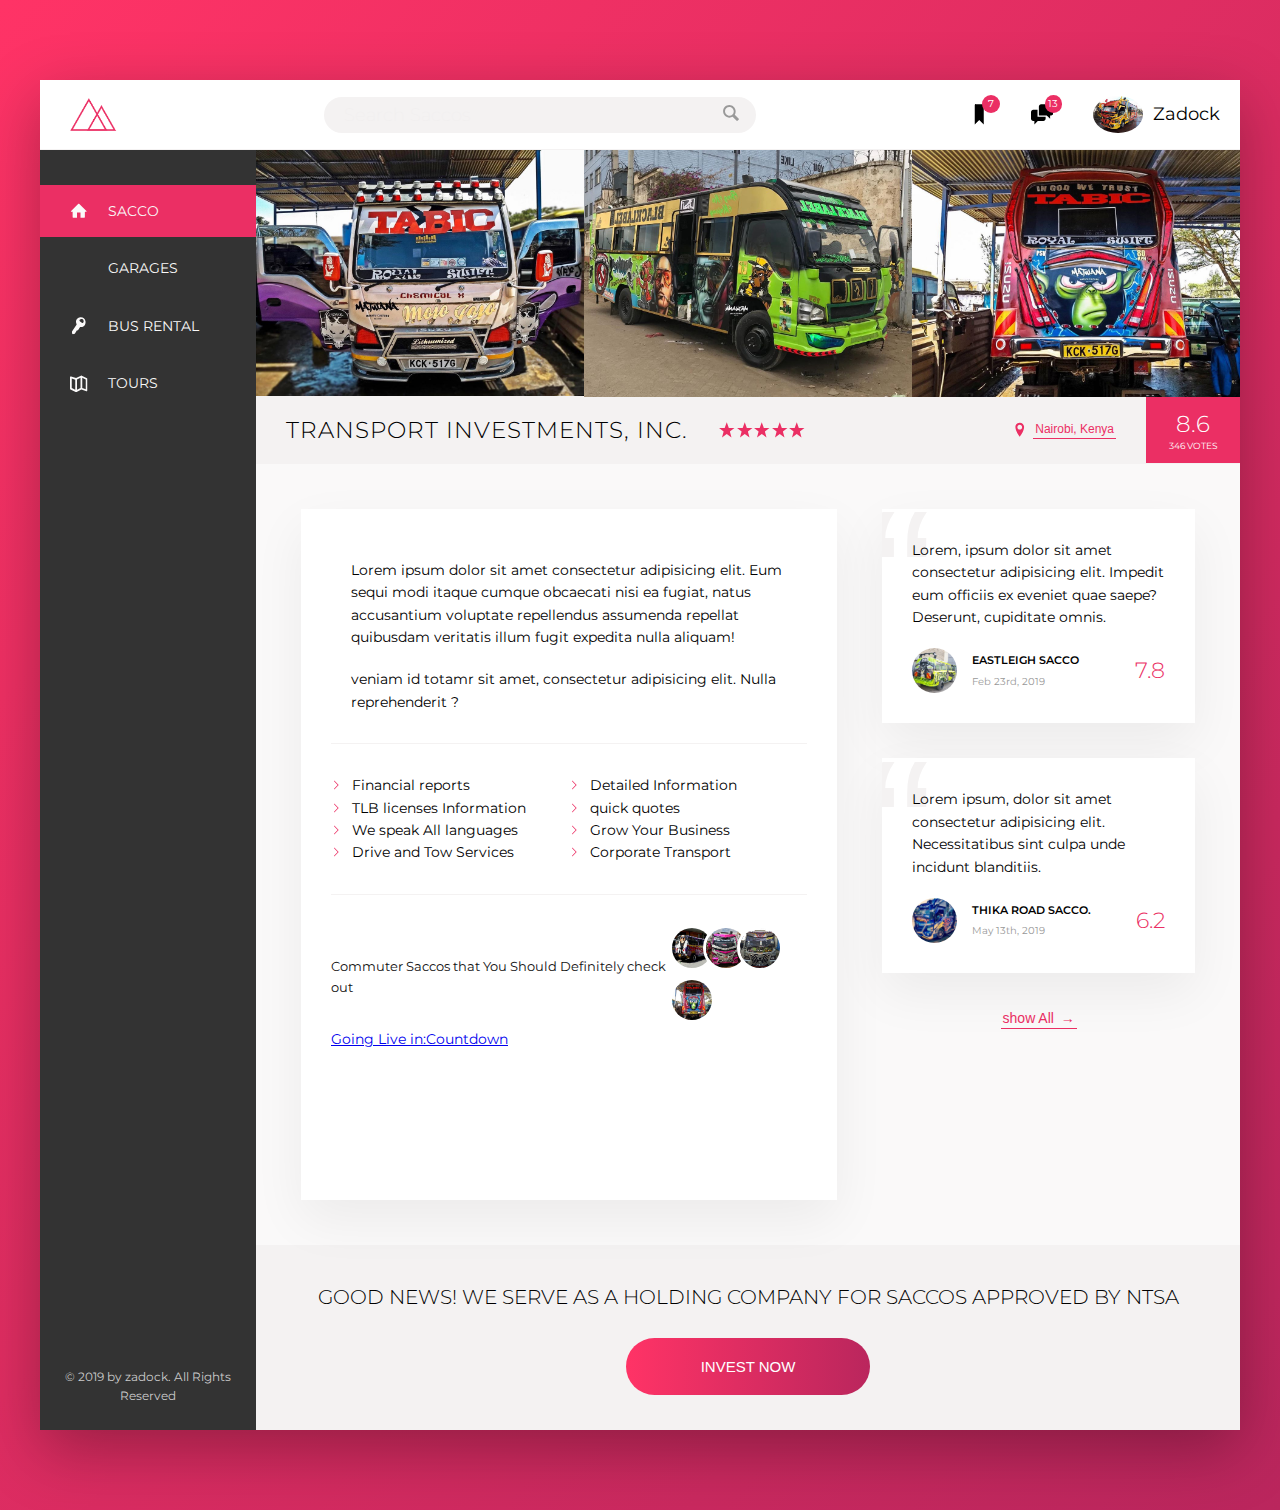
<file: index.html>
<!DOCTYPE html>
<html lang="en">

<head>
  <meta charset="UTF-8">
  <meta name="viewport" content="width=device-width, initial-scale=1.0">

  <link href="https://fonts.googleapis.com/css?family=Open+Sans:300,400,600" rel="stylesheet">
  <link rel="stylesheet" href="css/style.css">
  <link rel="shortcut icon" type="image/png" href="img/favicon.png">
  <link href="https://fonts.googleapis.com/css?family=Montserrat&display=swap" rel="stylesheet">

  <title>Nairobi Saccos</title>
</head>

<body>
  <div class="container">

    <header class="header">
      <img src="img/logo.png" alt="logo" class="logo">

      <form action="#" class="search">
        <input type="text" class="search__input" placeholder="Search Saccos">
        <button class="search__button">
          <svg class="search__icon">
            <use xlink:href="img/sprite.svg#icon-magnifying-glass"></use>
          </svg>
        </button>
      </form>


      <nav class="user-nav">
        <div class="user-nav__icon-box">
          <svg class="user-nav__icon">
            <use xlink:href="img/sprite.svg#icon-bookmark"></use>
          </svg>
          <span class="user-nav__notification">7</span>
        </div>
        <div class="user-nav__icon-box">
          <svg class="user-nav__icon">
            <use xlink:href="img/sprite.svg#icon-chat"></use>
          </svg>
          <span class="user-nav__notification">13</span>
        </div>
        <div class="user-nav__user">
          <img src="img/user.jpg" alt="User photo" class="user-nav__user-photo">
          <span class="user-nav__user-name">Zadock</span>
        </div>
      </nav>

    </header>

    <div class="content">

      <nav class="sidebar">
        <ul class="side-nav">
          <li class="side-nav__item side-nav__item--active">
            <a href="#" class="side-nav__link">
              <svg class="side-nav__icon">
                <use xlink:href="img/sprite.svg#icon-home"></use>
              </svg>
              <span>Sacco</span>
            </a>
          </li>
          <li class="side-nav__item">
            <a href="#" class="side-nav__link">
              <svg class="side-nav__icon">
                <use xlink:href="img/sprite.svg#icon-wrench"></use>
              </svg>
              <span>Garages</span>
            </a>
          </li>
          <li class="side-nav__item">
            <a href="#" class="side-nav__link">
              <svg class="side-nav__icon">
                <use xlink:href="img/sprite.svg#icon-key"></use>
              </svg>
              <span>Bus Rental</span>
            </a>
          </li>
          <li class="side-nav__item">
            <a href="#" class="side-nav__link">
              <svg class="side-nav__icon">
                <use xlink:href="img/sprite.svg#icon-map"></use>
              </svg>
              <span>Tours</span>
            </a>
          </li>
        </ul>


        <div class="legal">
          &copy; 2019 by zadock. All Rights Reserved
        </div>
      </nav>

      <main class="matatu-view">


        <div class="gallery">
          <figure>
            <img class="gallery__photo" src="img/matatu-1.jpg" alt="photo of matatu 1">
          </figure>
          <figure>
            <img class="gallery__photo" src="img/matatu-2.jpg" alt="photo of matatu 1">
          </figure>
          <figure>
            <img class="gallery__photo" src="img/matatu-3.jpg" alt="photo of matatu 1">
          </figure>
        </div>

        <div class="overview">
          <h1 class="overview__heading">
            Transport Investments, Inc.
          </h1>

          <div class="overview__stars">
            <svg class="overview__icon-star">
              <use xlink:href="img/sprite.svg#icon-star"></use>
            </svg>
            <svg class="overview__icon-star">
              <use xlink:href="img/sprite.svg#icon-star"></use>
            </svg>
            <svg class="overview__icon-star">
              <use xlink:href="img/sprite.svg#icon-star"></use>
            </svg>
            <svg class="overview__icon-star">
              <use xlink:href="img/sprite.svg#icon-star"></use>
            </svg>
            <svg class="overview__icon-star">
              <use xlink:href="img/sprite.svg#icon-star"></use>
            </svg>
          </div>

          <div class="overview__location">
            <svg class="overview__icon-location">
              <use xlink:href="img/sprite.svg#icon-location-pin"></use>
            </svg>
            <button class="btn-inline">Nairobi, Kenya</button>
          </div>

          <div class="overview__rating">
            <div class="overview__rating-average">8.6</div>
            <div class="overview__rating-count">346 Votes</div>
          </div>
        </div>

        <div class="detail">

          <div class="description">
            <p class="paragraph">
              Lorem ipsum dolor sit amet consectetur adipisicing elit. Eum sequi modi itaque cumque obcaecati nisi ea
              fugiat, natus accusantium voluptate repellendus assumenda repellat quibusdam veritatis illum fugit
              expedita nulla aliquam!
            </p>
            <p class="paragraph">
              veniam id totamr sit amet, consectetur adipisicing elit. Nulla reprehenderit ?
            </p>
            <ul class="list">
              <li class="list__item">
                Financial reports
              </li>
              <li class="list__item">
                Detailed Information 
              </li>
              <li class="list__item">
                TLB licenses Information
              </li>
              <li class="list__item">
                 quick quotes 
                </li>
              <li class="list__item">
                 We speak All languages
                </li>
              <li class="list__item">
                Grow Your Business 
              </li>
              <li class="list__item">
                Drive and Tow Services
              </li>
              <li class="list__item">
                Corporate Transport</li>

            </ul>
            <div class="recommend">

              <p class="recommend__count">
                Commuter Saccos that You Should Definitely check out
              </p>

              <p class="recommend_friends">
                <img src="img/user-3.jpg" alt="Friend 1" class="recommend__photo">
                <img src="img/user-4.jpg" alt="Friend 2" class="recommend__photo">
                <img src="img/user-5.jpg" alt="Friend 3" class="recommend__photo">
                <img src="img/user-6.jpg" alt="Friend 4" class="recommend__photo">
              </p>

            </div>


            <div data-type="countdown" data-id="1798505" class="tickcounter"
                style="width: 100%; position: relative; padding-bottom: 25%"><a
                    href="//www.tickcounter.com/countdown/1798505/going-live-in" title="Going Live in:">Going Live in:</a><a
                    href="//www.tickcounter.com/" title="Countdown">Countdown</a></div>
            <script>(function (d, s, id) { var js, pjs = d.getElementsByTagName(s)[0]; if (d.getElementById(id)) return; js = d.createElement(s); js.id = id; js.src = "//www.tickcounter.com/static/js/loader.js"; pjs.parentNode.insertBefore(js, pjs); }(document, "script", "tickcounter-sdk"));</script>


          </div>

          <div class="user-reviews">
            <figure class="review">
              <blockquote class="review__text">
                Lorem, ipsum dolor sit amet consectetur adipisicing elit. Impedit eum officiis ex eveniet quae saepe?
                Deserunt, cupiditate omnis.
              </blockquote>
              <figcaption class="review__user">
                <img src="img/user-1.jpg" alt="user 1" class="review__photo">
                <div class="review__user-box">
                  <p class="review__user-name">Eastleigh Sacco</p>
                  <p class="review__user-date">Feb 23rd, 2019</p>
                </div>
                <div class="review__rating">7.8</div>
              </figcaption>
            </figure>

            <figure class="review">
              <blockquote class="review__text">
                Lorem ipsum, dolor sit amet consectetur adipisicing elit. Necessitatibus sint culpa unde incidunt
                blanditiis.
              </blockquote>
              <figcaption class="review__user">
                <img src="img/user-2.jpg" alt="user 1" class="review__photo">
                <div class="review__user-box">
                  <p class="review__user-name">Thika Road Sacco.</p>
                  <p class="review__user-date">May 13th, 2019</p>
                </div>
                <div class="review__rating">
                  6.2
                </div>
              </figcaption>
            </figure>

            <button class="btn-inline">
              show All <span>&rarr;</span>
            </button>
          </div>



        </div>
        <div class="cta">
          <h2 class="cta__book-now">
            Good News! We Serve as a holding company for saccos approved by NTSA
          </h2>
          <button class="btn">
            <span class="btn__visible">Invest now</span>
            <span class="btn__invisible">for future acquisitions</span>

          </button>
        </div>
      </main>

    </div>
  </div>

</body>

</html>
</file>
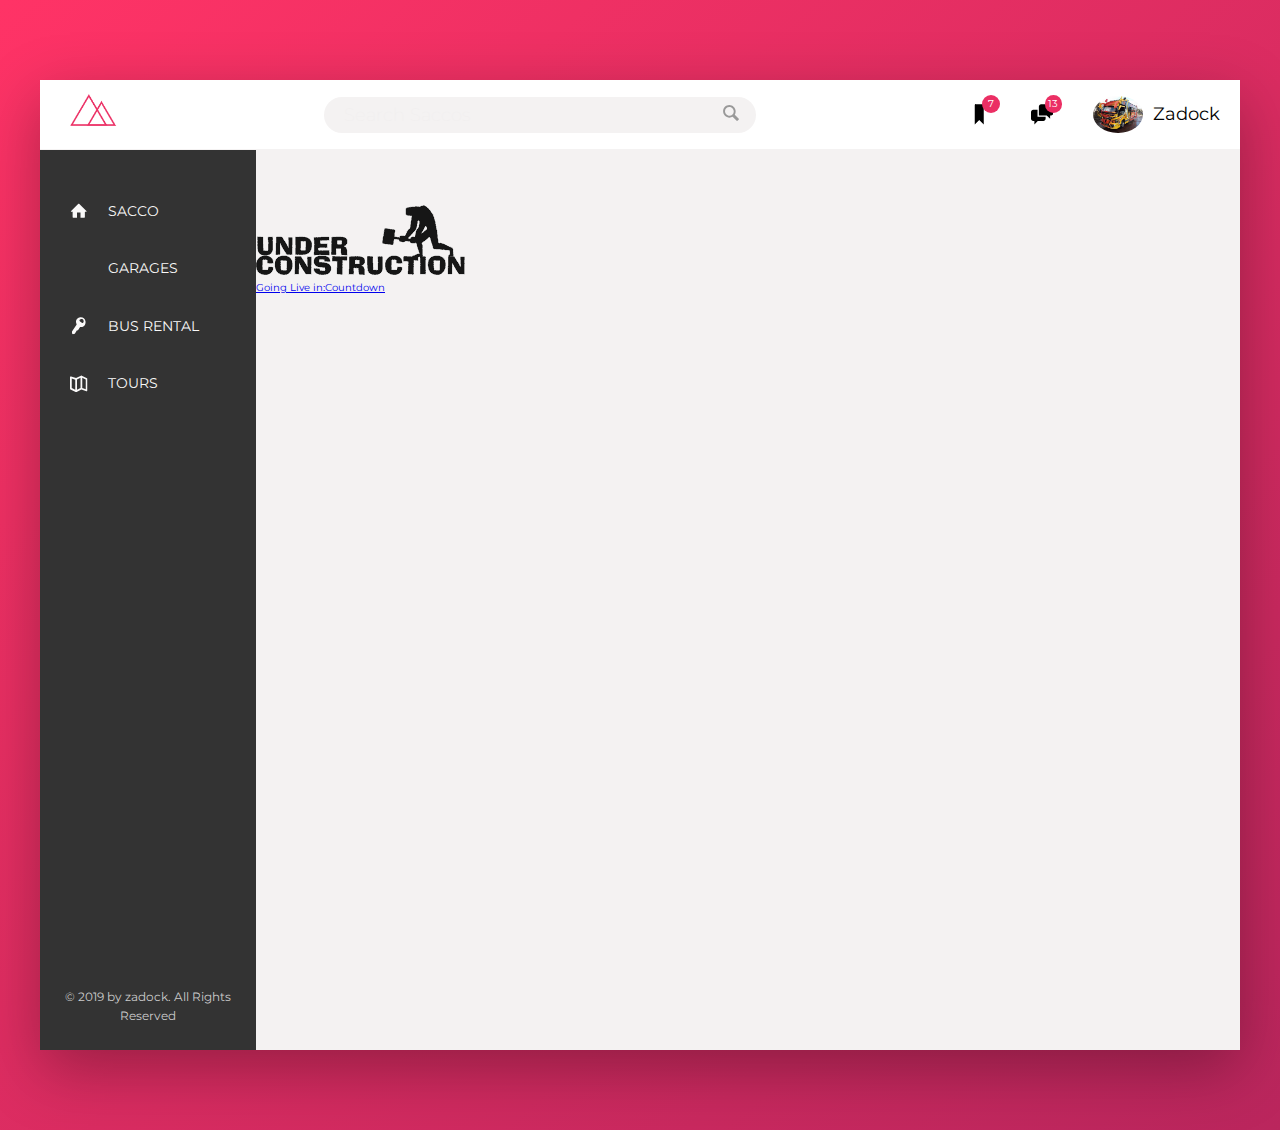
<file: bus_rental.html>
<!DOCTYPE html>
<html lang="en">

<head>
    <meta charset="UTF-8">
    <meta name="viewport" content="width=device-width, initial-scale=1.0">

    <link href="https://fonts.googleapis.com/css?family=Open+Sans:300,400,600" rel="stylesheet">
    <link rel="stylesheet" href="css/style.css">
    <link rel="shortcut icon" type="image/png" href="img/favicon.png">
    <link href="https://fonts.googleapis.com/css?family=Montserrat&display=swap" rel="stylesheet">

    <title>Nairobi Saccos</title>
</head>

<body>
    <div class="container">

        <header class="header">
            <a href="index.html">
                <img src="img/logo.png" alt="logo" class="logo">
            </a>

            <form action="#" class="search">
                <input type="text" class="search__input" placeholder="Search Saccos">
                <button class="search__button">
                    <svg class="search__icon">
                        <use xlink:href="img/sprite.svg#icon-magnifying-glass"></use>
                    </svg>
                </button>
            </form>


            <nav class="user-nav">
                <div class="user-nav__icon-box">
                    <svg class="user-nav__icon">
                        <use xlink:href="img/sprite.svg#icon-bookmark"></use>
                    </svg>
                    <span class="user-nav__notification">7</span>
                </div>
                <div class="user-nav__icon-box">
                    <svg class="user-nav__icon">
                        <use xlink:href="img/sprite.svg#icon-chat"></use>
                    </svg>
                    <span class="user-nav__notification">13</span>
                </div>
                <div class="user-nav__user">
                    <img src="img/user.jpg" alt="User photo" class="user-nav__user-photo">
                    <span class="user-nav__user-name">Zadock</span>
                </div>
            </nav>

        </header>

        <div class="content">

            <nav class="sidebar">
                <ul class="side-nav">
                    <li class="side-nav__item">
                        <a href="index.html" class="side-nav__link">
                            <svg class="side-nav__icon">
                                <use xlink:href="img/sprite.svg#icon-home"></use>
                            </svg>
                            <span>Sacco</span>
                        </a>
                    </li>
                    <li class="side-nav__item">
                        <a href="garages.html" class="side-nav__link">
                            <svg class="side-nav__icon">
                                <use xlink:href="img/sprite.svg#icon-wrench"></use>
                            </svg>
                            <span>Garages</span>
                        </a>
                    </li>
                    <li class="side-nav__item">
                        <a href="bus_rental.html" class="side-nav__link side-nav__item--active">
                            <svg class="side-nav__icon">
                                <use xlink:href="img/sprite.svg#icon-key"></use>
                            </svg>
                            <span>Bus Rental</span>
                        </a>
                    </li>
                    <li class="side-nav__item">
                        <a href="tours.html" class="side-nav__link">
                            <svg class="side-nav__icon">
                                <use xlink:href="img/sprite.svg#icon-map"></use>
                            </svg>
                            <span>Tours</span>
                        </a>
                    </li>
                </ul>


                <div class="legal">
                    &copy; 2019 by zadock. All Rights Reserved
                </div>
            </nav>

            <main class="matatu-view" style="height:100vh;">
                 <img src="img/under-construction.gif" class='gifs' alt="">
                 <div data-type="countdown" data-id="1798505" class="tickcounter"
                     style="width: 100%; position: relative; padding-bottom: 25%"><a
                         href="//www.tickcounter.com/countdown/1798505/going-live-in" title="Going Live in:">Going Live
                         in:</a><a href="//www.tickcounter.com/" title="Countdown">Countdown</a></div>
                 <script>
                     (function (d, s, id) {
                         var js, pjs = d.getElementsByTagName(s)[0];
                         if (d.getElementById(id)) return;
                         js = d.createElement(s);
                         js.id = id;
                         js.src = "//www.tickcounter.com/static/js/loader.js";
                         pjs.parentNode.insertBefore(js, pjs);
                     }(document, "script", "tickcounter-sdk"));
                 </script>
                </div>
            </main>

        </div>
    </div>

</body>

</html>
</file>
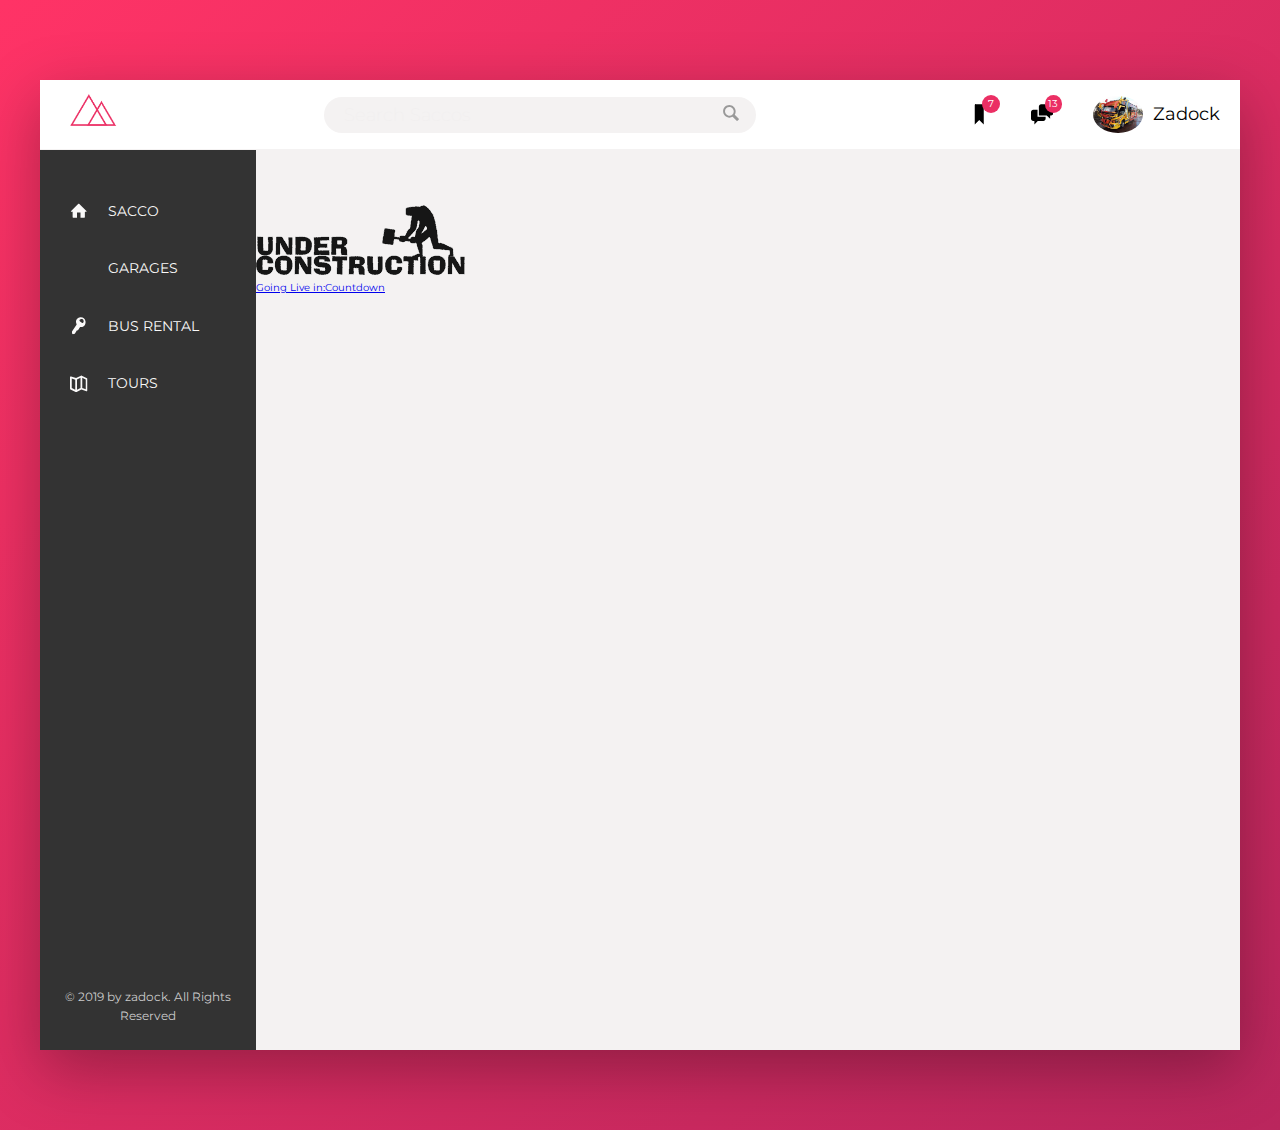
<file: garages.html>
<!DOCTYPE html>
<html lang="en">

<head>
    <meta charset="UTF-8">
    <meta name="viewport" content="width=device-width, initial-scale=1.0">

    <link href="https://fonts.googleapis.com/css?family=Open+Sans:300,400,600" rel="stylesheet">
    <link rel="stylesheet" href="css/style.css">
    <link rel="shortcut icon" type="image/png" href="img/favicon.png">
    <link href="https://fonts.googleapis.com/css?family=Montserrat&display=swap" rel="stylesheet">

    <title>Nairobi Saccos</title>
</head>

<body>
    <div class="container">

        <header class="header">
            <a href="index.html">
                <img src="img/logo.png" alt="logo" class="logo">
            </a>

            <form action="#" class="search">
                <input type="text" class="search__input" placeholder="Search Saccos">
                <button class="search__button">
                    <svg class="search__icon">
                        <use xlink:href="img/sprite.svg#icon-magnifying-glass"></use>
                    </svg>
                </button>
            </form>


            <nav class="user-nav">
                <div class="user-nav__icon-box">
                    <svg class="user-nav__icon">
                        <use xlink:href="img/sprite.svg#icon-bookmark"></use>
                    </svg>
                    <span class="user-nav__notification">7</span>
                </div>
                <div class="user-nav__icon-box">
                    <svg class="user-nav__icon">
                        <use xlink:href="img/sprite.svg#icon-chat"></use>
                    </svg>
                    <span class="user-nav__notification">13</span>
                </div>
                <div class="user-nav__user">
                    <img src="img/user.jpg" alt="User photo" class="user-nav__user-photo">
                    <span class="user-nav__user-name">Zadock</span>
                </div>
            </nav>

        </header>

        <div class="content">

            <nav class="sidebar">
                <ul class="side-nav">
                    <li class="side-nav__item">
                        <a href="index.html" class="side-nav__link">
                            <svg class="side-nav__icon">
                                <use xlink:href="img/sprite.svg#icon-home"></use>
                            </svg>
                            <span>Sacco</span>
                        </a>
                    </li>
                    <li class="side-nav__item">
                        <a href="garages.html" class="side-nav__link">
                            <svg class="side-nav__icon">
                                <use xlink:href="img/sprite.svg#icon-wrench"></use>
                            </svg>
                            <span>Garages</span>
                        </a>
                    </li>
                    <li class="side-nav__item">
                        <a href="bus_rental.html" class="side-nav__link side-nav__item--active">
                            <svg class="side-nav__icon">
                                <use xlink:href="img/sprite.svg#icon-key"></use>
                            </svg>
                            <span>Bus Rental</span>
                        </a>
                    </li>
                    <li class="side-nav__item">
                        <a href="tours.html" class="side-nav__link">
                            <svg class="side-nav__icon">
                                <use xlink:href="img/sprite.svg#icon-map"></use>
                            </svg>
                            <span>Tours</span>
                        </a>
                    </li>
                </ul>


                <div class="legal">
                    &copy; 2019 by zadock. All Rights Reserved
                </div>
            </nav>

            <main class="matatu-view" style="height:100vh;">

                <img src="img/under-construction.gif" class='gifs' alt="">

                <div data-type="countdown" data-id="1798505" class="tickcounter"
                    style="width: 100%; position: relative; padding-bottom: 25%"><a
                        href="//www.tickcounter.com/countdown/1798505/going-live-in" title="Going Live in:">Going Live
                        in:</a><a href="//www.tickcounter.com/" title="Countdown">Countdown</a></div>
                <script>
                    (function (d, s, id) {
                        var js, pjs = d.getElementsByTagName(s)[0];
                        if (d.getElementById(id)) return;
                        js = d.createElement(s);
                        js.id = id;
                        js.src = "//www.tickcounter.com/static/js/loader.js";
                        pjs.parentNode.insertBefore(js, pjs);
                    }(document, "script", "tickcounter-sdk"));
                </script>
        </div>
        </main>

    </div>
    </div>

</body>

</html>
</file>
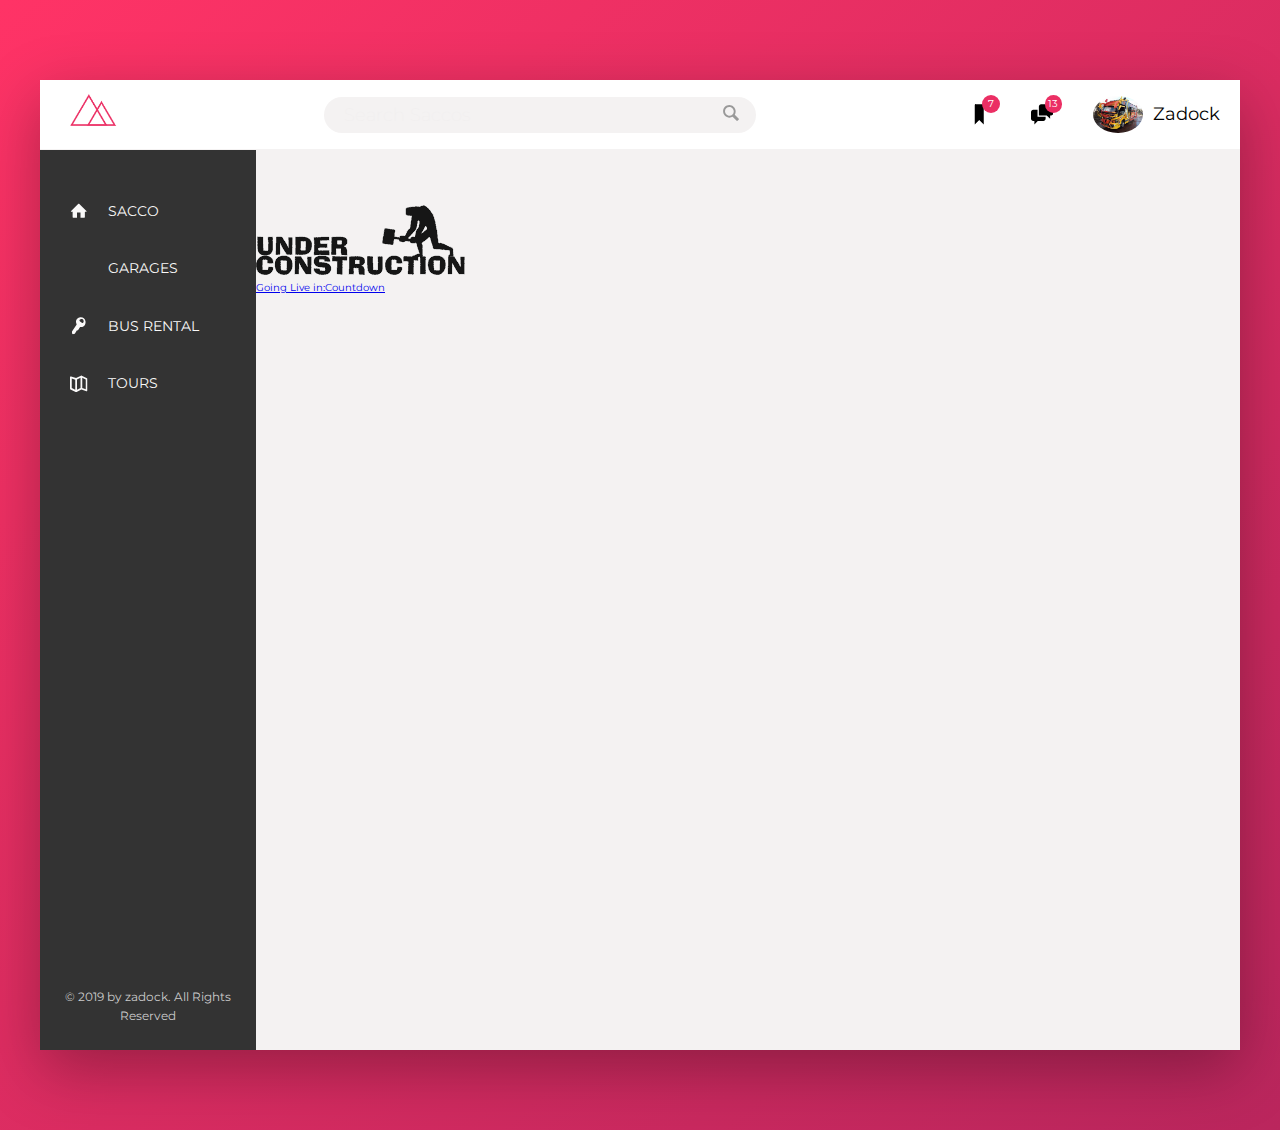
<file: tours.html>
<!DOCTYPE html>
<html lang="en">

<head>
    <meta charset="UTF-8">
    <meta name="viewport" content="width=device-width, initial-scale=1.0">

    <link href="https://fonts.googleapis.com/css?family=Open+Sans:300,400,600" rel="stylesheet">
    <link rel="stylesheet" href="css/style.css">
    <link rel="shortcut icon" type="image/png" href="img/favicon.png">
    <link href="https://fonts.googleapis.com/css?family=Montserrat&display=swap" rel="stylesheet">

    <title>Nairobi Saccos</title>
</head>

<body>
    <div class="container">

        <header class="header">
            <a href="index.html">
                <img src="img/logo.png" alt="logo" class="logo">
            </a>

            <form action="#" class="search">
                <input type="text" class="search__input" placeholder="Search Saccos">
                <button class="search__button">
                    <svg class="search__icon">
                        <use xlink:href="img/sprite.svg#icon-magnifying-glass"></use>
                    </svg>
                </button>
            </form>


            <nav class="user-nav">
                <div class="user-nav__icon-box">
                    <svg class="user-nav__icon">
                        <use xlink:href="img/sprite.svg#icon-bookmark"></use>
                    </svg>
                    <span class="user-nav__notification">7</span>
                </div>
                <div class="user-nav__icon-box">
                    <svg class="user-nav__icon">
                        <use xlink:href="img/sprite.svg#icon-chat"></use>
                    </svg>
                    <span class="user-nav__notification">13</span>
                </div>
                <div class="user-nav__user">
                    <img src="img/user.jpg" alt="User photo" class="user-nav__user-photo">
                    <span class="user-nav__user-name">Zadock</span>
                </div>
            </nav>

        </header>

        <div class="content">

            <nav class="sidebar">
                <ul class="side-nav">
                    <li class="side-nav__item">
                        <a href="#index.html" class="side-nav__link">
                            <svg class="side-nav__icon">
                                <use xlink:href="img/sprite.svg#icon-home"></use>
                            </svg>
                            <span>Sacco</span>
                        </a>
                    </li>
                    <li class="side-nav__item">
                        <a href="garages.html" class="side-nav__link">
                            <svg class="side-nav__icon">
                                <use xlink:href="img/sprite.svg#icon-wrench"></use>
                            </svg>
                            <span>Garages</span>
                        </a>
                    </li>
                    <li class="side-nav__item">
                        <a href="bus_rental.html" class="side-nav__link side-nav__item--active">
                            <svg class="side-nav__icon">
                                <use xlink:href="img/sprite.svg#icon-key"></use>
                            </svg>
                            <span>Bus Rental</span>
                        </a>
                    </li>
                    <li class="side-nav__item">
                        <a href="tours.html" class="side-nav__link">
                            <svg class="side-nav__icon">
                                <use xlink:href="img/sprite.svg#icon-map"></use>
                            </svg>
                            <span>Tours</span>
                        </a>
                    </li>
                </ul>


                <div class="legal">
                    &copy; 2019 by zadock. All Rights Reserved
                </div>
            </nav>

            <main class="matatu-view" style="height:100vh;">
                 <img src="img/under-construction.gif" class='gifs' alt="">
                <div data-type="countdown" data-id="1798505" class="tickcounter"
                    style="width: 100%; position: relative; padding-bottom: 25%"><a
                        href="//www.tickcounter.com/countdown/1798505/going-live-in" title="Going Live in:">Going Live
                        in:</a><a href="//www.tickcounter.com/" title="Countdown">Countdown</a></div>
                <script>
                    (function (d, s, id) {
                        var js, pjs = d.getElementsByTagName(s)[0];
                        if (d.getElementById(id)) return;
                        js = d.createElement(s);
                        js.id = id;
                        js.src = "//www.tickcounter.com/static/js/loader.js";
                        pjs.parentNode.insertBefore(js, pjs);
                    }(document, "script", "tickcounter-sdk"));
                </script>
        </div>
        </main>

    </div>
    </div>

</body>

</html>
</file>
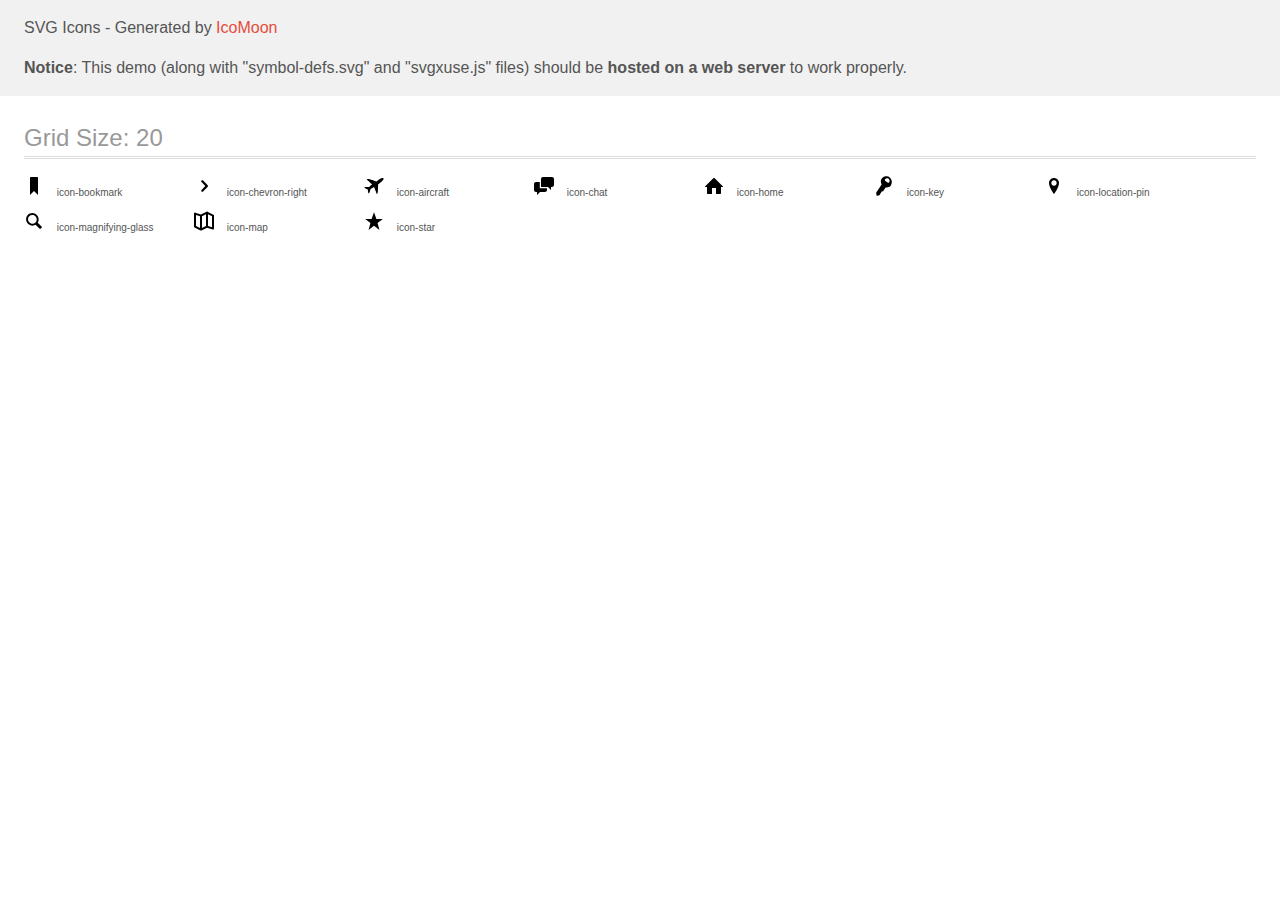
<file: img/icomoon/demo-external-svg.html>
<!doctype html>
<html>
<head>
    <title>IcoMoon - SVG Icons</title>
    <meta charset="utf-8">
    <meta name="viewport" content="width=device-width, initial-scale=1">
    <link rel="stylesheet" href="demo-files/demo.css">
    <link rel="stylesheet" href="style.css">
</head>
<body>
<header class="bgc1 clearfix">
<div class="mhl">
    <p>SVG Icons - Generated by <a href="https://icomoon.io/app">IcoMoon</a></p><p><strong>Notice</strong>: This demo (along with "symbol-defs.svg" and "svgxuse.js" files) should be <b>hosted on a web server</b> to work properly.</p>
</div>
</header>
    <div class="clearfix mhl ptl">
        <h1 class="mvm mtn fgc1">Grid Size: 20</h1>
        <div class="glyph fs1">
            <div class="clearfix pbs">
                <svg class="icon icon-bookmark"><use xlink:href="symbol-defs.svg#icon-bookmark"></use></svg><span class="name"> icon-bookmark</span>
            </div>
        </div>
        <div class="glyph fs1">
            <div class="clearfix pbs">
                <svg class="icon icon-chevron-right"><use xlink:href="symbol-defs.svg#icon-chevron-right"></use></svg><span class="name"> icon-chevron-right</span>
            </div>
        </div>
        <div class="glyph fs1">
            <div class="clearfix pbs">
                <svg class="icon icon-aircraft"><use xlink:href="symbol-defs.svg#icon-aircraft"></use></svg><span class="name"> icon-aircraft</span>
            </div>
        </div>
        <div class="glyph fs1">
            <div class="clearfix pbs">
                <svg class="icon icon-chat"><use xlink:href="symbol-defs.svg#icon-chat"></use></svg><span class="name"> icon-chat</span>
            </div>
        </div>
        <div class="glyph fs1">
            <div class="clearfix pbs">
                <svg class="icon icon-home"><use xlink:href="symbol-defs.svg#icon-home"></use></svg><span class="name"> icon-home</span>
            </div>
        </div>
        <div class="glyph fs1">
            <div class="clearfix pbs">
                <svg class="icon icon-key"><use xlink:href="symbol-defs.svg#icon-key"></use></svg><span class="name"> icon-key</span>
            </div>
        </div>
        <div class="glyph fs1">
            <div class="clearfix pbs">
                <svg class="icon icon-location-pin"><use xlink:href="symbol-defs.svg#icon-location-pin"></use></svg><span class="name"> icon-location-pin</span>
            </div>
        </div>
        <div class="glyph fs1">
            <div class="clearfix pbs">
                <svg class="icon icon-magnifying-glass"><use xlink:href="symbol-defs.svg#icon-magnifying-glass"></use></svg><span class="name"> icon-magnifying-glass</span>
            </div>
        </div>
        <div class="glyph fs1">
            <div class="clearfix pbs">
                <svg class="icon icon-map"><use xlink:href="symbol-defs.svg#icon-map"></use></svg><span class="name"> icon-map</span>
            </div>
        </div>
        <div class="glyph fs1">
            <div class="clearfix pbs">
                <svg class="icon icon-star"><use xlink:href="symbol-defs.svg#icon-star"></use></svg><span class="name"> icon-star</span>
            </div>
        </div>
  </div>
<script defer src="svgxuse.js"></script>
</body>
</html>
</file>
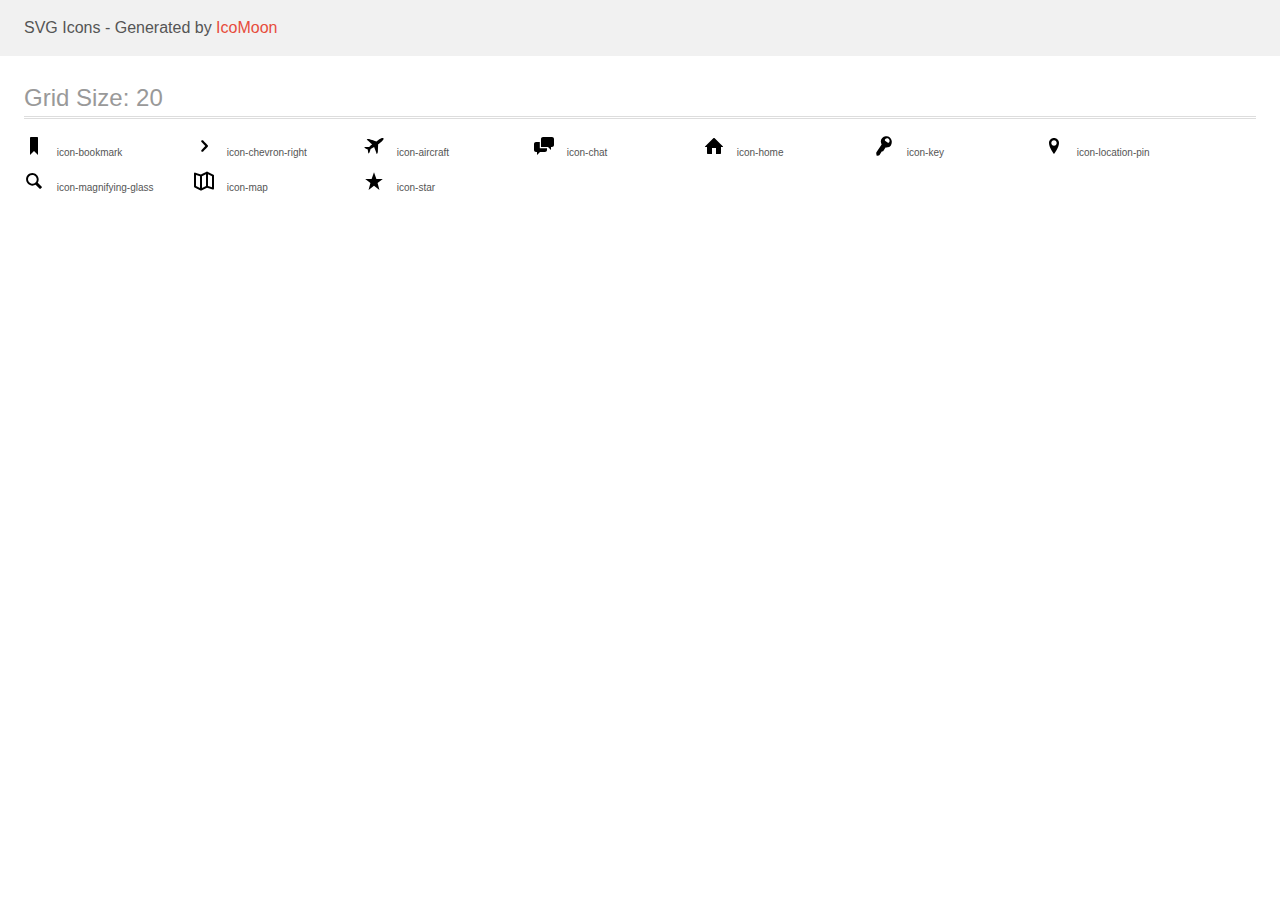
<file: img/icomoon/demo.html>
<!doctype html>
<html>
<head>
    <title>IcoMoon - SVG Icons</title>
    <meta charset="utf-8">
    <meta name="viewport" content="width=device-width, initial-scale=1">
    <link rel="stylesheet" href="demo-files/demo.css">
    <link rel="stylesheet" href="style.css">
</head>
<body>
<svg aria-hidden="true" style="position: absolute; width: 0; height: 0; overflow: hidden;" version="1.1" xmlns="http://www.w3.org/2000/svg" xmlns:xlink="http://www.w3.org/1999/xlink">
<defs>
<symbol id="icon-bookmark" viewBox="0 0 20 20">
<title>bookmark</title>
<path d="M14 2v17l-4-4-4 4v-17c0-0.553 0.585-1.020 1-1h6c0.689-0.020 1 0.447 1 1z"></path>
</symbol>
<symbol id="icon-chevron-right" viewBox="0 0 20 20">
<title>chevron-right</title>
<path d="M9.163 4.516c0.418 0.408 4.502 4.695 4.502 4.695 0.223 0.219 0.335 0.504 0.335 0.789s-0.112 0.57-0.335 0.787c0 0-4.084 4.289-4.502 4.695-0.418 0.408-1.17 0.436-1.615 0-0.446-0.434-0.481-1.041 0-1.574l3.747-3.908-3.747-3.908c-0.481-0.533-0.446-1.141 0-1.576s1.197-0.409 1.615 0z"></path>
</symbol>
<symbol id="icon-aircraft" viewBox="0 0 20 20">
<title>aircraft</title>
<path d="M12.496 17.414c-0.394-1.096-1.805-4.775-2.39-6.297-1.103 0.737-2.334 1.435-3.512 1.928-0.366 1.28-1.094 3.709-1.446 4.033-0.604 0.557-0.832 0.485-0.925-0.279s-0.485-3.236-0.485-3.236-2.162-1.219-2.84-1.568-0.667-0.591 0.057-0.974c0.422-0.223 2.927-0.085 4.242 0.005 0.861-0.951 1.931-1.882 2.993-2.679-1.215-1.076-4.15-3.675-5.034-4.424-0.776-0.658 0.079-0.797 0.079-0.797 0.39-0.070 1.222-0.132 1.628-0.009 2.524 0.763 6.442 2.068 7.363 2.376 0.353-0.249 0.737-0.52 1.162-0.821 4.702-3.33 5.887-2.593 6.111-2.27s0.503 1.701-4.199 5.032c-0.425 0.301-0.808 0.573-1.16 0.823-0.029 0.98-0.157 5.151-0.311 7.811-0.025 0.428-0.367 1.198-0.565 1.544-0.001 0-0.423 0.765-0.768-0.198z"></path>
</symbol>
<symbol id="icon-chat" viewBox="0 0 20 20">
<title>chat</title>
<path d="M5.8 12.2v-6.2h-3.8c-1.1 0-2 0.9-2 2v6c0 1.1 0.9 2 2 2h1v3l3-3h5c1.1 0 2-0.9 2-2v-1.82c-0.064 0.014-0.132 0.021-0.2 0.021l-7-0.001zM18 1h-9c-1.1 0-2 0.9-2 2v8h7l3 3v-3h1c1.1 0 2-0.899 2-2v-6c0-1.1-0.9-2-2-2z"></path>
</symbol>
<symbol id="icon-home" viewBox="0 0 20 20">
<title>home</title>
<path d="M18.672 11h-1.672v6c0 0.445-0.194 1-1 1h-4v-6h-4v6h-4c-0.806 0-1-0.555-1-1v-6h-1.672c-0.598 0-0.47-0.324-0.060-0.748l8.024-8.032c0.195-0.202 0.451-0.302 0.708-0.312 0.257 0.010 0.513 0.109 0.708 0.312l8.023 8.031c0.411 0.425 0.539 0.749-0.059 0.749z"></path>
</symbol>
<symbol id="icon-key" viewBox="0 0 20 20">
<title>key</title>
<path d="M17.691 4.725c-0.503-2.977-3.22-4.967-6.069-4.441s-5.256 2.816-4.753 5.795c0.107 0.641 0.408 1.644 0.763 2.365l-5.175 7.723c-0.191 0.285-0.299 0.799-0.242 1.141l0.333 1.971c0.058 0.342 0.372 0.572 0.7 0.514l1.516-0.281c0.328-0.059 0.744-0.348 0.924-0.639l2.047-3.311 0.018-0.022 1.386-0.256 2.39-3.879c0.785 0.139 1.912 0.092 2.578-0.031 2.848-0.526 4.087-3.67 3.584-6.649zM15.166 6.252c-0.784 1.17-1.584 0.346-2.703-0.475-1.119-0.818-2.135-1.322-1.352-2.492s2.326-1.455 3.447-0.635c1.12 0.819 1.391 2.432 0.608 3.602z"></path>
</symbol>
<symbol id="icon-location-pin" viewBox="0 0 20 20">
<title>location-pin</title>
<path d="M10 2.009c-2.762 0-5 2.229-5 4.99 0 4.774 5 11 5 11s5-6.227 5-11c0-2.76-2.238-4.99-5-4.99zM10 9.76c-1.492 0-2.7-1.209-2.7-2.7s1.208-2.7 2.7-2.7c1.49 0 2.699 1.209 2.699 2.7s-1.209 2.7-2.699 2.7z"></path>
</symbol>
<symbol id="icon-magnifying-glass" viewBox="0 0 20 20">
<title>magnifying-glass</title>
<path d="M17.545 15.467l-3.779-3.779c0.57-0.935 0.898-2.035 0.898-3.21 0-3.417-2.961-6.377-6.378-6.377s-6.186 2.769-6.186 6.186c0 3.416 2.961 6.377 6.377 6.377 1.137 0 2.2-0.309 3.115-0.844l3.799 3.801c0.372 0.371 0.975 0.371 1.346 0l0.943-0.943c0.371-0.371 0.236-0.84-0.135-1.211zM4.004 8.287c0-2.366 1.917-4.283 4.282-4.283s4.474 2.107 4.474 4.474c0 2.365-1.918 4.283-4.283 4.283s-4.473-2.109-4.473-4.474z"></path>
</symbol>
<symbol id="icon-map" viewBox="0 0 20 20">
<title>map</title>
<path d="M19.447 3.718l-6-3c-0.281-0.141-0.613-0.141-0.895 0l-5.63 2.815-5.606-1.869c-0.306-0.102-0.64-0.051-0.901 0.138s-0.415 0.49-0.415 0.811v13.001c0 0.379 0.214 0.725 0.553 0.894l6 3c0.141 0.070 0.294 0.106 0.447 0.106s0.307-0.035 0.447-0.106l5.63-2.814 5.606 1.869c0.305 0.1 0.64 0.049 0.901-0.139s0.415-0.49 0.415-0.81v-13.002c0.001-0.379-0.213-0.725-0.552-0.894zM8 5.231l4-2v11.763l-4 2v-11.763zM2 4l4 1.333v11.661l-4-2v-10.994zM18 16.227l-4-1.334v-11.662l4 2v10.996z"></path>
</symbol>
<symbol id="icon-star" viewBox="0 0 20 20">
<title>star</title>
<path d="M10 1.3l2.388 6.722h6.412l-5.232 3.948 1.871 6.928-5.439-4.154-5.438 4.154 1.87-6.928-5.233-3.948h6.412l2.389-6.722z"></path>
</symbol>
</defs>
</svg>

<header class="bgc1 clearfix">
<div class="mhl">
    <p>SVG Icons - Generated by <a href="https://icomoon.io/app">IcoMoon</a></p>
</div>
</header>
    <div class="clearfix mhl ptl">
        <h1 class="mvm mtn fgc1">Grid Size: 20</h1>
        <div class="glyph fs1">
            <div class="clearfix pbs">
                <svg class="icon icon-bookmark"><use xlink:href="#icon-bookmark"></use></svg><span class="name"> icon-bookmark</span>
            </div>
        </div>
        <div class="glyph fs1">
            <div class="clearfix pbs">
                <svg class="icon icon-chevron-right"><use xlink:href="#icon-chevron-right"></use></svg><span class="name"> icon-chevron-right</span>
            </div>
        </div>
        <div class="glyph fs1">
            <div class="clearfix pbs">
                <svg class="icon icon-aircraft"><use xlink:href="#icon-aircraft"></use></svg><span class="name"> icon-aircraft</span>
            </div>
        </div>
        <div class="glyph fs1">
            <div class="clearfix pbs">
                <svg class="icon icon-chat"><use xlink:href="#icon-chat"></use></svg><span class="name"> icon-chat</span>
            </div>
        </div>
        <div class="glyph fs1">
            <div class="clearfix pbs">
                <svg class="icon icon-home"><use xlink:href="#icon-home"></use></svg><span class="name"> icon-home</span>
            </div>
        </div>
        <div class="glyph fs1">
            <div class="clearfix pbs">
                <svg class="icon icon-key"><use xlink:href="#icon-key"></use></svg><span class="name"> icon-key</span>
            </div>
        </div>
        <div class="glyph fs1">
            <div class="clearfix pbs">
                <svg class="icon icon-location-pin"><use xlink:href="#icon-location-pin"></use></svg><span class="name"> icon-location-pin</span>
            </div>
        </div>
        <div class="glyph fs1">
            <div class="clearfix pbs">
                <svg class="icon icon-magnifying-glass"><use xlink:href="#icon-magnifying-glass"></use></svg><span class="name"> icon-magnifying-glass</span>
            </div>
        </div>
        <div class="glyph fs1">
            <div class="clearfix pbs">
                <svg class="icon icon-map"><use xlink:href="#icon-map"></use></svg><span class="name"> icon-map</span>
            </div>
        </div>
        <div class="glyph fs1">
            <div class="clearfix pbs">
                <svg class="icon icon-star"><use xlink:href="#icon-star"></use></svg><span class="name"> icon-star</span>
            </div>
        </div>
  </div>
<script defer src="svgxuse.js"></script>
</body>
</html>
</file>
<file: css/style.css>
/*
COLORS

Primary: #eb2f64
Primary light: #FF3366
Primary dark: #BA265D

Grey light 1: #faf9f9
Grey light 2: #f4f2f2
Grey light 3: #f0eeee
Grey light 4: #ccc

Grey dark 1: #333
Grey dark 2: #777
Grey dark 3: #999

*/
:root {
  --color-primary: #eb2f64;
  --color-primary-light: #FF3366;
  --color-primary-dark: #BA265D;
  --color-grey-light-1: #faf9f9;
  --color-grey-light-2: #f4f2f2;
  --color-grey-light-3: #f0eeee;
  --color-grey-light-4: #ccc ;
  --color-grey-dark-1: #333 ;
  --color-grey-dark-2: #777 ;
  --color-grey-dark-3: #999;
  --shadow: 0 2rem 6rem rgba(0, 0, 0, 0.3);
  --shadow-light: 0 2rem 5rem rgba(0, 0, 0, .06);
  --line: 1px solid var(--color-grey-light-2); }

* {
  margin: 0;
  padding: 0; }

*,
*::before,
*::after {
  box-sizing: border-box; }

html {
  box-sizing: border-box;
  font-size: 62.5%; }

body {
  background: #eb2f64;
  font-family: 'Montserrat', sans-serif;
  font-weight: 400;
  line-height: 1.6;
  background-image: linear-gradient(to right bottom, var(--color-primary-light), var(--color-primary-dark));
  background-repeat: no-repeat;
  min-height: 100vh; }

.container {
  max-width: 120rem;
  margin: 8rem auto;
  background-color: var(--color-grey-light-2);
  box-shadow: var(--shadow);
  min-height: 50rem; }

.header {
  height: 7rem;
  background-color: #fff;
  border-bottom: 1px solid var(--color-grey-light-2);
  display: flex;
  justify-content: space-between;
  align-items: center;
  font-size: 1.8rem; }

.content {
  display: flex; }

.sidebar {
  background-color: var(--color-grey-dark-1);
  flex: 0 0 18%;
  display: flex;
  flex-direction: column;
  justify-content: space-between; }

.hotel-view {
  flex: 1; }

.detail {
  font-size: 1.4rem;
  display: flex;
  padding: 4.5rem;
  background-color: var(--color-grey-light-1);
  border-bottom: var(--line); }

.description {
  background-color: #fff;
  flex: 0 0 60%;
  box-shadow: var(--shadow-light);
  margin-right: 4.5rem;
  padding: 3rem; }

.user-reviews {
  flex: 1;
  display: flex;
  flex-direction: column;
  align-items: center; }

.logo {
  height: 3.25rem;
  margin-left: 3rem; }

.search {
  flex: 0 0 40%;
  display: flex;
  align-items: center;
  justify-content: center; }
  .search__input {
    font-family: inherit;
    font-size: inherit;
    color: inherit;
    background-color: var(--color-grey-light-2);
    padding: 0.7rem 2rem;
    border-radius: 100px;
    width: 90%;
    border: none;
    margin-right: -3.5rem;
    transition: all .2s; }
    .search__input:focus {
      outline: none;
      width: 100%;
      background-color: var(--color-grey-light-3); }
    .search__input::-webkit-input-placeholder {
      font-weight: 100;
      color: var(--color-grey-light-3); }
  .search__input:focus + .search__button {
    background-color: var(--color-grey-light-3); }
  .search__button {
    border: none;
    background-color: var(--color-grey-light-2); }
    .search__button:focus {
      outline: none; }
    .search__button:active {
      transform: translateY(2px); }
  .search__icon {
    height: 2rem;
    width: 2rem;
    fill: var(--color-grey-dark-3); }

.user-nav {
  align-self: stretch;
  display: flex;
  align-items: center; }
  .user-nav > * {
    padding: 0 2rem;
    cursor: pointer;
    height: 100%;
    display: flex;
    align-items: center; }
  .user-nav > *:hover {
    background-color: var(--color-grey-light-2); }
  .user-nav__icon-box {
    position: relative; }
  .user-nav__icon {
    height: 2.25rem;
    width: 2.25rem;
    fill: var(--color-dark-grey-2); }
  .user-nav__notification {
    font-size: 1rem;
    height: 1.75rem;
    width: 1.75rem;
    border-radius: 100px;
    background-color: var(--color-primary);
    color: #fff;
    position: absolute;
    top: 1.5rem;
    right: 1.1rem;
    text-align: center;
    display: flex;
    justify-content: center;
    align-items: center; }
  .user-nav__user-photo {
    height: 3.75rem;
    margin-right: 1rem;
    border-radius: 50%; }

.side-nav {
  font-size: 1.4rem;
  list-style: none;
  margin-top: 3.5rem; }
  .side-nav__item {
    position: relative; }
    .side-nav__item:not(:last-child) {
      margin-bottom: 0.5rem; }
  .side-nav__item::before {
    content: "";
    position: absolute;
    top: 0;
    left: 0;
    height: 100%;
    width: 3px;
    background-color: var(--color-primary);
    transform: scaleY(0);
    transition: transform 0.2s, width 0.4s cubic-bezier(1, 0, 0, 1) 0.2s, background-color 0.1s; }
  .side-nav__item:hover::before, .side-nav__item--active::before {
    transform: scaleY(1);
    width: 100%; }
  .side-nav__item:active::before {
    background-color: var(--color-primary-light); }
  .side-nav__link, .side-nav__link:visited {
    color: var(--color-grey-light-1);
    text-decoration: none;
    text-transform: uppercase;
    display: block;
    padding: 1.5rem 3rem;
    z-index: 10;
    position: relative;
    display: flex;
    align-items: center; }
  .side-nav__icon {
    width: 1.75rem;
    height: 1.75rem;
    margin-right: 2rem;
    fill: currentColor; }

.legal {
  font-size: 1.2rem;
  text-align: center;
  color: var(--color-grey-light-4);
  padding: 2.5rem; }

.gallery {
  display: flex; }
  .gallery__photo {
    width: 100%;
    display: block; }

.overview {
  display: flex;
  justify-content: space-between;
  border-bottom: 1px solid var(--color-grey-light-2);
  align-items: center; }
  .overview__heading {
    font-size: 2.25rem;
    font-weight: 300;
    text-transform: uppercase;
    letter-spacing: 1px;
    padding: 1.5rem 3rem; }
  .overview__stars {
    margin-right: auto;
    display: flex; }
  .overview__icon-star, .overview__icon-location {
    width: 1.75rem;
    height: 1.75rem;
    fill: var(--color-primary); }
  .overview__location {
    font-size: 1.2rem;
    display: flex;
    align-items: center; }
  .overview__icon-location {
    margin-right: 0.5rem; }
  .overview__rating {
    background-color: var(--color-primary);
    color: #fff;
    margin-left: 3rem;
    padding: 0 2.25rem;
    align-self: stretch;
    display: flex;
    flex-direction: column;
    align-items: center;
    justify-content: center; }
  .overview__rating-average {
    font-size: 2.25rem;
    font-weight: 300;
    margin-bottom: -3px; }
  .overview__rating-count {
    font-size: .9rem;
    text-transform: uppercase; }

.btn-inline {
  border: none;
  color: var(--color-primary);
  font-size: inherit;
  border-bottom: 1px solid currentColor;
  padding: 2px;
  display: inline-block;
  background-color: transparent;
  cursor: pointer;
  transition: all .2s; }
  .btn-inline span {
    margin-left: 3px;
    transition: margin-left .2s; }
  .btn-inline:hover {
    color: var(--color-grey-dark-1); }
    .btn-inline:hover span {
      margin-left: 8px; }
  .btn-inline:focus {
    outline: none;
    animation: pulsate 1s infinite; }

@keyframes pulsate {
  0% {
    transform: scale(1);
    box-shadow: none; }
  50% {
    transform: scale(1.05);
    box-shadow: 0 1rem 4rem rgba(0, 0, 0, 0.25); }
  100% {
    transform: scale(1);
    box-shadow: none; } }
.paragraph:not(last-of-type) {
  margin: 2rem; }

.list {
  margin: 3rem 0;
  list-style: none;
  padding: 3rem 0;
  border-top: var(--line);
  border-bottom: var(--line);
  display: flex;
  flex-wrap: wrap; }
  .list__item {
    flex: 0 0 50%;
    margin-bottom: solid .7rem; }
  .list__item::before {
    content: "";
    display: inline-block;
    height: 1rem;
    width: 1rem;
    margin-right: .7rem;
    background-color: var(--color-primary);
    mask-image: url(../img/chevron-thin-right.svg);
    mask-size: cover; }

.recommend {
  font-size: 1.3rem;
  color: var(--color-grey-dark-3);
  color: #111;
  display: flex;
  align-items: center; }
  .recommend__count {
    margin-right: auto; }
  .recommend__photo {
    box-sizing: content-box;
    height: 4rem;
    width: 4rem;
    border-radius: 50%;
    border: 3px solid #fff; }
    .recommend__photo:not(:last-child) {
      margin-right: -1.5rem; }

.review {
  background-color: #fff;
  box-shadow: var(--shadow-light);
  padding: 3rem;
  margin-bottom: 3.5rem;
  position: relative;
  overflow: hidden; }
  .review__text {
    margin-bottom: 2rem;
    z-index: 10;
    position: relative; }
  .review__user {
    display: flex;
    justify-content: flex-start;
    align-items: center; }
  .review__photo {
    height: 4.5rem;
    width: 4.5rem;
    border-radius: 50%;
    margin-right: 1.5rem; }
  .review__user-box {
    margin-right: auto; }
  .review__user-name {
    font-size: 1.1rem;
    font-weight: 600;
    text-transform: uppercase;
    margin-bottom: .4rem; }
  .review__user-date {
    font-size: 1rem;
    color: var(--color-grey-dark-3); }
  .review__rating {
    color: var(--color-primary);
    font-weight: 300;
    font-size: 2.2rem; }
  .review::before {
    content: "\201C";
    position: absolute;
    top: -2.75rem;
    left: -1.5rem;
    font-size: 20rem;
    color: var(--color-grey-light-2);
    font-family: sans-serif;
    line-height: 1;
    z-index: 2; }

.cta {
  padding: 3.5rem 0;
  text-align: center; }
  .cta__book-now {
    text-transform: uppercase;
    font-weight: 300;
    margin-bottom: 2.5rem;
    font-size: 2rem; }

.btn {
  font-size: 1.5rem;
  font-weight: 300;
  text-transform: uppercase;
  border-radius: 100px;
  border: none;
  background-image: linear-gradient(to right, var(--color-primary-light), var(--color-primary-dark));
  color: #fff;
  overflow: hidden;
  position: relative; }
  .btn > * {
    height: 100%;
    width: 100%;
    transition: all .2s; }
  .btn__visible {
    display: inline-block;
    padding: 2rem 7.5rem; }
  .btn__invisible {
    display: inline-block;
    position: absolute;
    left: 0;
    top: -100%;
    padding: 2rem 0; }
  .btn:hover .btn__visible {
    transform: translateY(100%); }
  .btn:hover .btn__invisible {
    top: 0; }

/*# sourceMappingURL=style.css.map */
</file>
<file: img/icomoon/demo-files/demo.css>
body {
  padding: 0;
  margin: 0;
  font-family: sans-serif;
  font-size: 1em;
  line-height: 1.5;
  color: #555;
  background: #fff;
}
h1 {
  font-size: 1.5em;
  font-weight: normal;
  box-shadow: 0 1px #ddd, 0 2px #fff, 0 3px #ddd;
}
small {
  font-size: .66666667em;
}
a {
  color: #e74c3c;
  text-decoration: none;
}
a:hover, a:focus {
  box-shadow: 0 1px #e74c3c;
}
.bshadow0, input {
  box-shadow: inset 0 -2px #e7e7e7;
}
input:hover {
  box-shadow: inset 0 -2px #ccc;
}
input, fieldset {
  font-size: 1em;
  margin: 0;
  padding: 0;
  border: 0;
}
input {
  color: inherit;
  line-height: 1.5;
  height: 1.5em;
  padding: .25em 0;
}
input:focus {
  outline: none;
  box-shadow: inset 0 -2px #449fdb;
}
.glyph {
  font-size: 16px;
  margin-right: 1.5em;
  float: left;
  width: 7em;
}
svg {
  color: #000;
}
.liga {
  width: 80%;
  width: calc(100% - 2.5em);
}
.talign-right {
  text-align: right;
}
.talign-center {
  text-align: center;
}
.bgc1 {
  background: #f1f1f1;
}
.fgc0 {
  color: #000;
}
.fgc1 {
  color: #999;
}
p {
  margin-top: 1em;
  margin-bottom: 1em;
}
.mvm {
  margin-top: .75em;
  margin-bottom: .75em;
}
.mtn {
  margin-top: 0;
}
.mtl, .mal {
  margin-top: 1.5em;
}
.mbl, .mal {
  margin-bottom: 1.5em;
}
.mal, .mhl {
  margin-left: 1.5em;
  margin-right: 1.5em;
}
.mhmm {
  margin-left: 1em;
  margin-right: 1em;
}
.ptl {
  padding-top: 1.5em;
}
.pbs, .pvs {
  padding-bottom: .25em;
}
.pvs, .pts {
  padding-top: .25em;
}
.unit {
  float: left;
}
.unitRight {
  float: right;
}
.size1of2 {
  width: 50%;
}
.size1of1 {
  width: 100%;
}
.clearfix:before, .clearfix:after {
  content: " ";
  display: table;
}
.clearfix:after {
  clear: both;
}
.hidden-true {
  display: none;
}
.textbox0 {
  width: 3em;
  background: #f1f1f1;
  padding: .25em .5em;
  line-height: 1.5;
  height: 1.5em;
}
.fs0 {
  font-size: 16px;
}
.fs1 {
  font-size: 20px;
}
.name {
  font-size: 0.5em;
  margin-left: 1em;
}
</file>
<file: img/icomoon/style.css>
.icon {
  display: inline-block;
  width: 1em;
  height: 1em;
  stroke-width: 0;
  stroke: currentColor;
  fill: currentColor;
}

/* ==========================================
Single-colored icons can be modified like so:
.icon-name {
  font-size: 32px;
  color: red;
}
========================================== */
</file>
